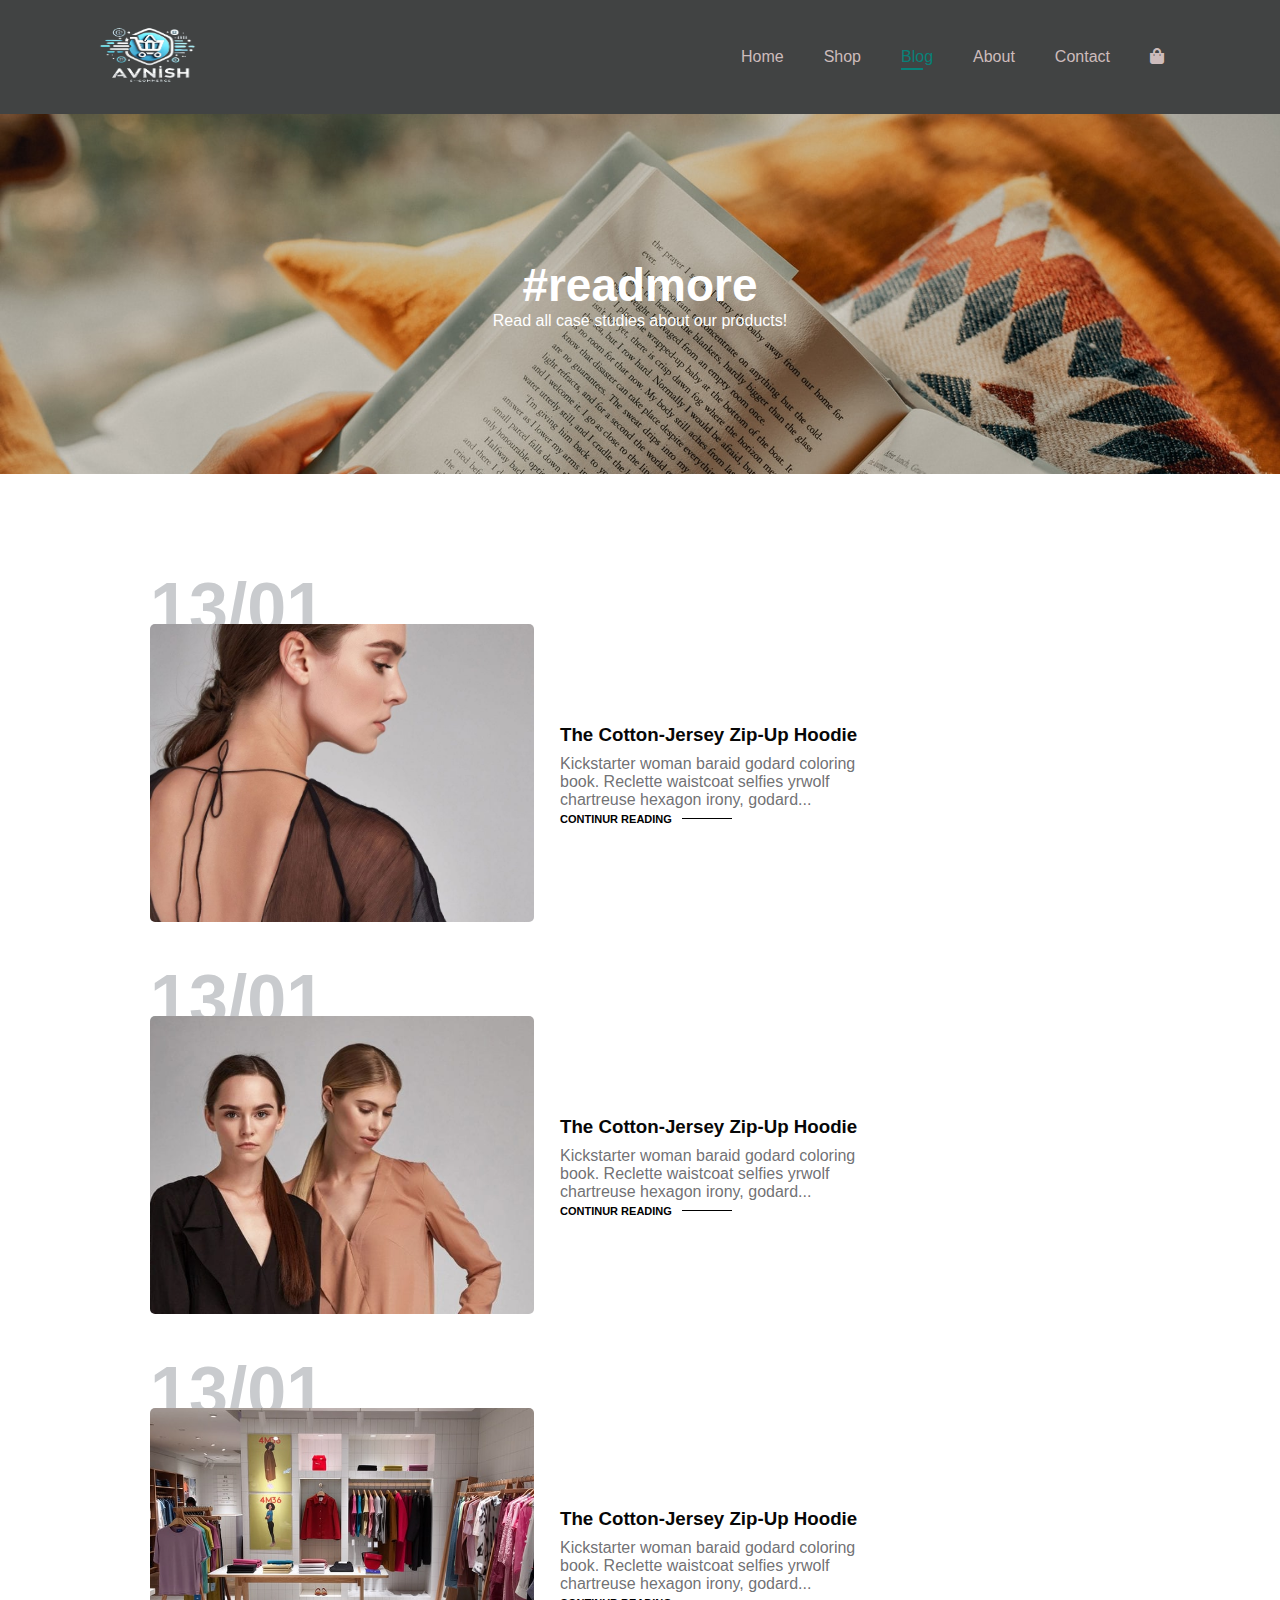
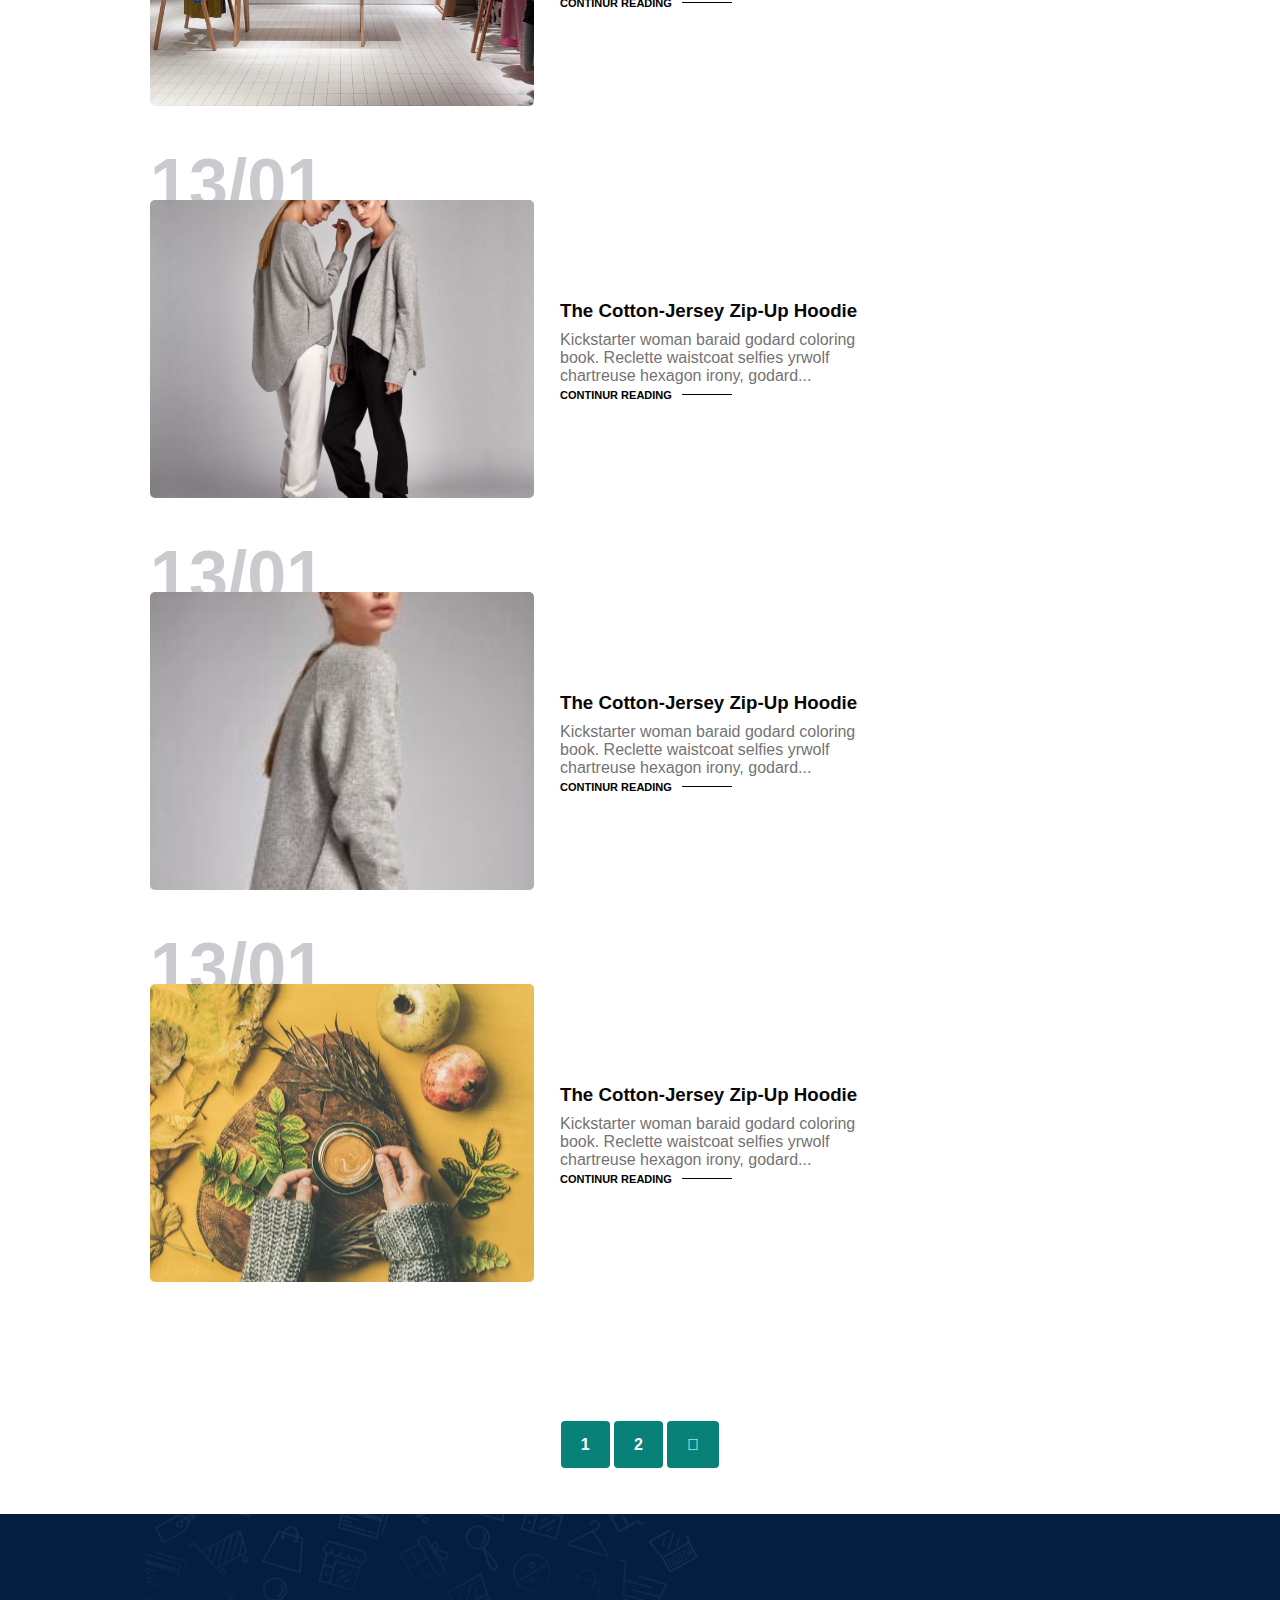
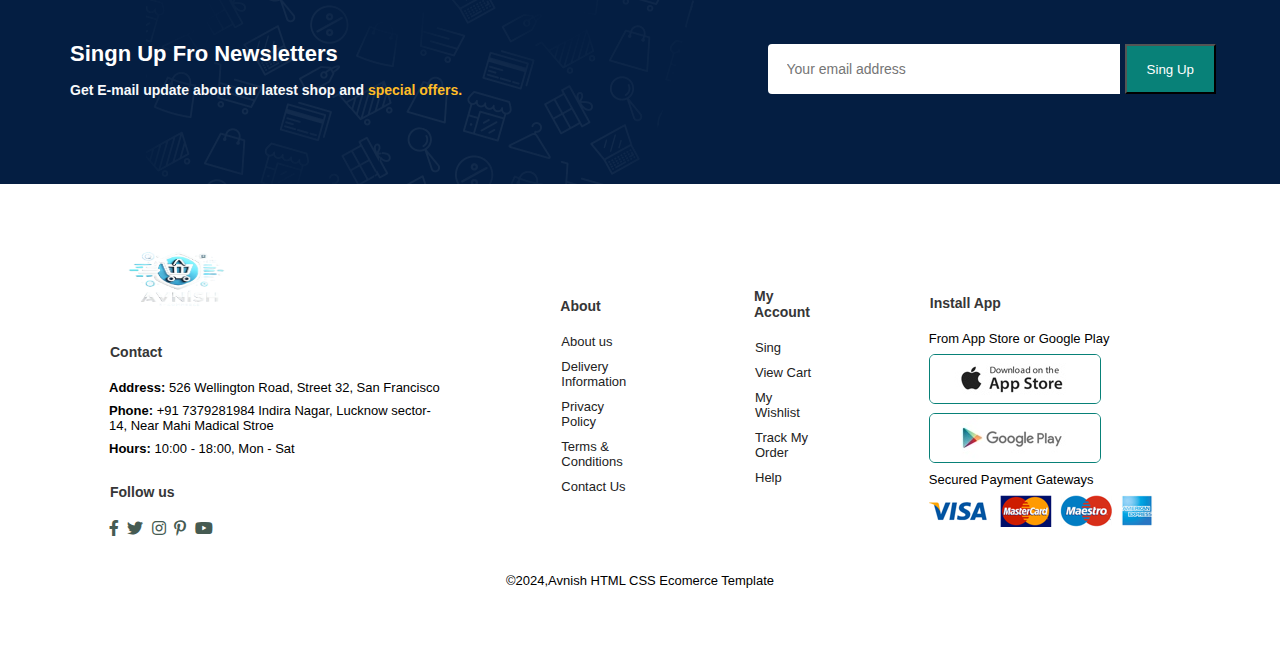
<file: blog.html>
<!DOCTYPE html>
<html lang="en">

<head>
    <meta charset="UTF-8">
    <meta name="viewport" content="width=device-width, initial-scale=1.0">
    <title>E-commerce</title>
    <link rel="shortcut icon" href="./image/logo.png" type="image/x-icon">
    <link rel="stylesheet" href="https://pro.fontawesome.com/releases/v5.10.0/css/all.css">
    <link rel="stylesheet" href="style.css">

</head>

<body>

    <section id="header">
        <a href="#"><img src="/image/logo-removebg-preview.png" alt="" class="logo"></a>
        <div>
            <ul id="navbar">
                <li><a href="index.html">Home</a></li>
                <li><a href="shop.html">Shop</a></li>
                <li><a class="active" href="blog.html">Blog</a></li>
                <li><a href="about.html">About</a></li>
                <li><a href="contact.html">Contact</a></li>
                <li id="lg-bag"><a href=""><i class="fa fa-shopping-bag"></i></a></li>
                <a href="#" id="close"><i class="far fa-times"></i></a>
            </ul>
        </div>
        <div id="mobile">
            <a href="cart.html"><i class="far fa-shopping-bag"></i></a>
            <i id="bar" class="fas fa-outdent"></i>
        </div>
    </section>

    <!--Page-Header-->
    <section id="page-header" class="blog-header">
        <h2>#readmore</h2>
        <p>Read all case studies about our products!</p>
    </section>

    <section id="blog">
        <div class="blog-box" id="blog-box-one">
            <div class="blog-img">
                <img  src="./image/blog-image/b1 (1).jpg" alt="">
            </div>
            <div class="blog-details">
                <h3 class="heading">The Cotton-Jersey Zip-Up Hoodie</h3>
                <p>Kickstarter woman baraid godard coloring book. Reclette waistcoat selfies yrwolf chartreuse hexagon irony, godard...</p>
                <a href="">CONTINUR READING</a>
        </div>
        <h1>13/01</h1>
        </div>

        <div class="blog-box">
            <div class="blog-img">
                <img src="/image/blog-image/b2 (1).jpg" alt="">
            </div>
            <div class="blog-details">
                <h3 class="heading">The Cotton-Jersey Zip-Up Hoodie</h3>
                <p>Kickstarter woman baraid godard coloring book. Reclette waistcoat selfies yrwolf chartreuse hexagon irony,
                    godard...</p>
                <a href="">CONTINUR READING</a>
            </div>
            <h1>13/01</h1>
        </div>

        <div class="blog-box">
            <div class="blog-img">
                <img src="/image/blog-image/b3.jpg" alt="">
            </div>
            <div class="blog-details">
                <h3 class="heading">The Cotton-Jersey Zip-Up Hoodie</h3>
                <p>Kickstarter woman baraid godard coloring book. Reclette waistcoat selfies yrwolf chartreuse hexagon irony,
                    godard...</p>
                <a href="">CONTINUR READING</a>
            </div>
            <h1>13/01</h1>
        </div>

        <div class="blog-box">
            <div class="blog-img">
                <img src="/image/blog-image/b4.jpg" alt="">
            </div>
            <div class="blog-details">
                <h3 class="heading">The Cotton-Jersey Zip-Up Hoodie</h3>
                <p>Kickstarter woman baraid godard coloring book. Reclette waistcoat selfies yrwolf chartreuse hexagon irony,
                    godard...</p>
                <a href="">CONTINUR READING</a>
            </div>
            <h1>13/01</h1>
        </div>

        <div class="blog-box">
            <div class="blog-img">
                <img src="/image/blog-image/b5.jpg" alt="">
            </div>
            <div class="blog-details">
                <h3 class="heading">The Cotton-Jersey Zip-Up Hoodie</h3>
                <p>Kickstarter woman baraid godard coloring book. Reclette waistcoat selfies yrwolf chartreuse hexagon irony,
                    godard...</p>
                <a href="">CONTINUR READING</a>
            </div>
            <h1>13/01</h1>
        </div>

        <div class="blog-box">
            <div class="blog-img">
                <img src="/image/blog-image/b6.jpg" alt="">
            </div>
            <div class="blog-details">
                <h3 class="heading">The Cotton-Jersey Zip-Up Hoodie</h3>
                <p>Kickstarter woman baraid godard coloring book. Reclette waistcoat selfies yrwolf chartreuse hexagon irony,
                    godard...</p>
                <a href="">CONTINUR READING</a>
            </div>
            <h1>13/01</h1>
        </div>
        </div>
    </section>

    <section id="pagination" class="section-p1">
        <a href="">1</a>
        <a href="">2</a>
        <a href=""><i class="fal fa-long-arrow-alt-right"></i></a>
    </section>

    <!-- newsletter start -->
    <section id="newsletter">
        <div class="newstext">
            <h4>Singn Up Fro Newsletters</h4>
            <p>Get E-mail update about our latest shop and <span>special offers.</span></p>
        </div>
        <div class="form">
            <input type="text" placeholder="Your email address">
            <button>Sing Up</button>
        </div>
    </section>


    <!-- Footer -->

    <footer class="section-p1">
        <div style="display: flex; justify-content:space-evenly; align-items: center; gap: 7rem;">
            <div class="col">
                <img class="logo" src="image/logo-removebg-preview.png" alt="">
                <h4>Contact</h4>
                <p><strong>Address: </strong>526 Wellington Road, Street 32, San Francisco</p>
                <p><strong>Phone: </strong>+91 7379281984 Indira Nagar, Lucknow sector-14, Near Mahi Madical Stroe</p>
                <p><strong>Hours: </strong> 10:00 - 18:00, Mon - Sat</p>
                <div class="follow">
                    <h4>Follow us</h4>
                    <div class="icon">
                        <i class="fab fa-facebook-f"></i>
                        <i class="fab fa-twitter"></i>
                        <i class="fab fa-instagram"></i>
                        <i class="fab fa-pinterest-p"></i>
                        <i class="fab fa-youtube"></i>
                    </div>
                </div>
            </div>

            <div class="col">
                <h4 style="margin-top: 20px;">About</h4>
                <a href="">About us</a>
                <a href="">Delivery Information</a>
                <a href="">Privacy Policy</a>
                <a href="">Terms & Conditions</a>
                <a href="">Contact Us</a>
            </div>

            <div class="col">
                <h4>My Account</h4>
                <a id="one" href="">Sing</a>
                <a id="one" href="">View Cart</a>
                <a id="one" href="">My Wishlist</a>
                <a id="one" href="">Track My Order</a>
                <a id="one" href="">Help</a>

            </div>

            <div class="col install">
                <h4>Install App</h4>
                <p>From App Store or Google Play</p>
                <div class="row">
                    <img src="image/Product-img/app.jpg" alt="">
                    <img src="image/Product-img/play.jpg" alt="">
                </div>
                <p>Secured Payment Gateways</p>
                <img src="image/Product-img/pay.png" alt="">
            </div>
        </div>

        <div class="copyright">
            <p>©2024,Avnish HTML CSS Ecomerce Template</p>
        </div>

    </footer>
    <script src="script.js"></script>
</body>

</html>
</file>
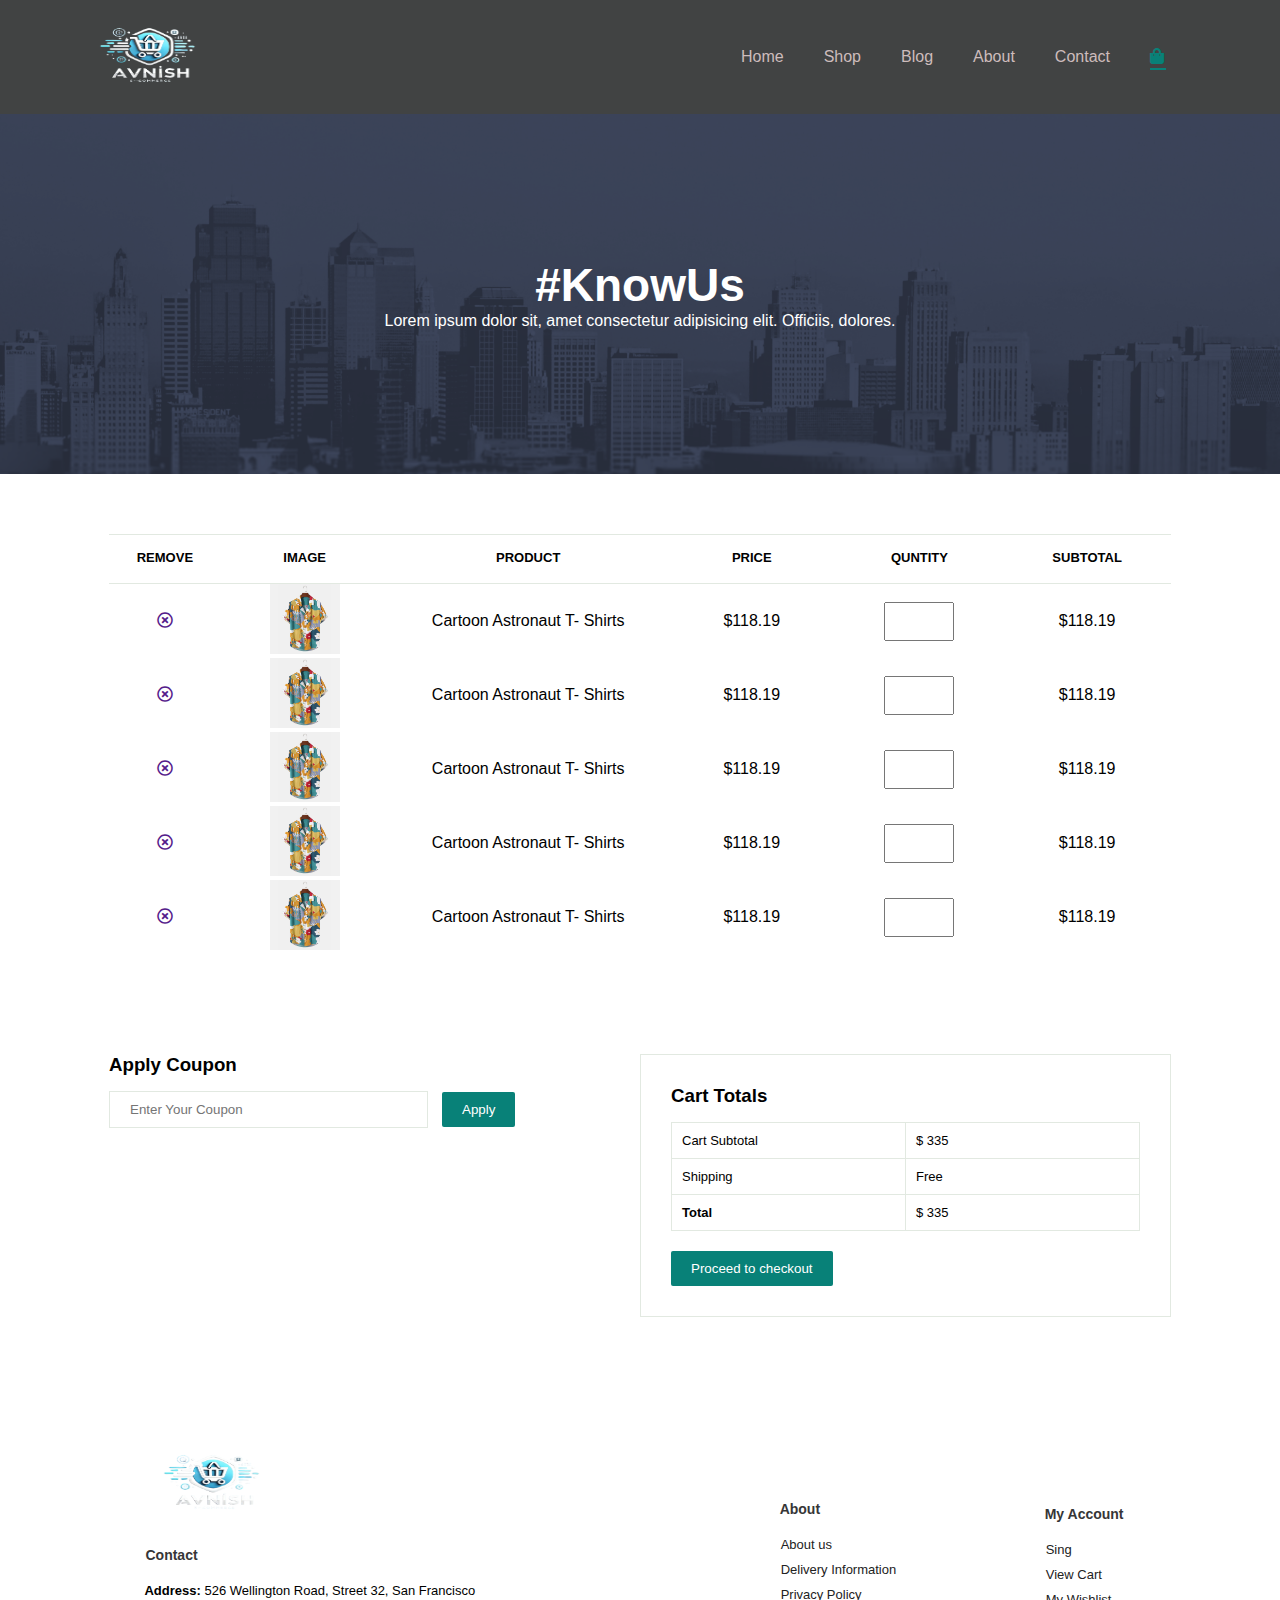
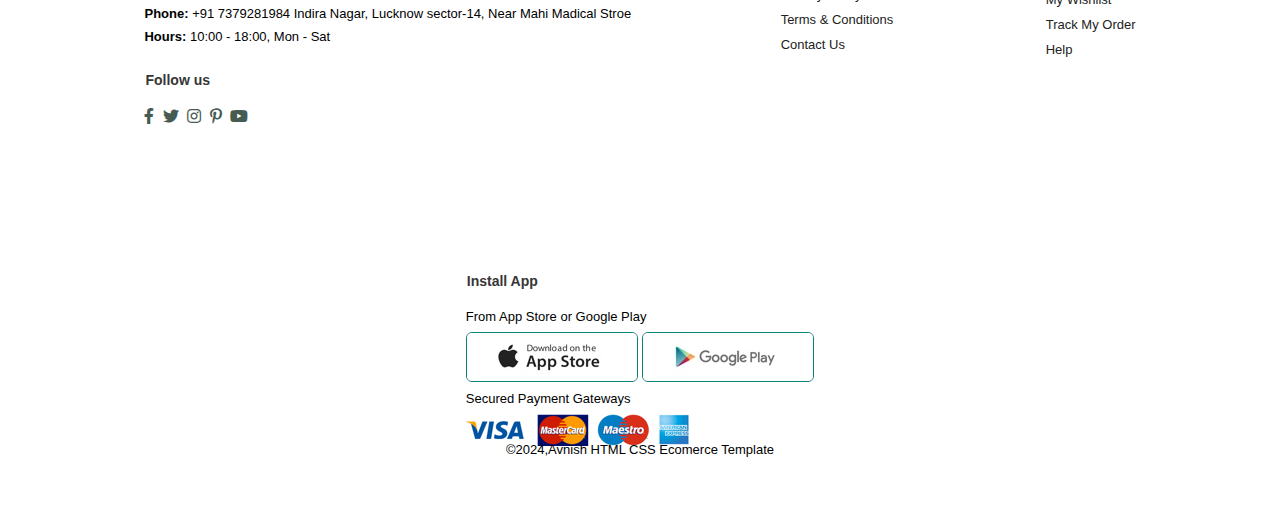
<file: cart.html>
<!DOCTYPE html>
<html lang="en">

<head>
    <meta charset="UTF-8">
    <meta name="viewport" content="width=device-width, initial-scale=1.0">
    <title>E-commerce</title>
    <link rel="shortcut icon" href="./image/logo.png" type="image/x-icon">
    <link rel="stylesheet" href="https://pro.fontawesome.com/releases/v5.10.0/css/all.css">
    <link rel="stylesheet" href="style.css">

</head>

<body>

    <section id="header">
        <a href="#"><img src="/image/logo-removebg-preview.png" alt="" class="logo"></a>
        <div>
            <ul id="navbar">
                <li><a href="index.html">Home</a></li>
                <li><a href="shop.html">Shop</a></li>
                <li><a href="blog.html">Blog</a></li>
                <li><a href="about.html">About</a></li>
                <li><a href="contact.html">Contact</a></li>
                <li id="lg-bag"><a href="cart.html" class="active"><i  class="fa fa-shopping-bag"></i></a></li>
                <a href="#" id="close"><i class="far fa-times"></i></a>
            </ul>
        </div>
        <div id="mobile">
            <a href="cart.html"><i class="far fa-shopping-bag"></i></a>
            <i id="bar" class="fas fa-outdent"></i>
        </div>
    </section>

    <!--Page-Header-->
    <section id="page-header" class="about-header">
        <h2>#KnowUs</h2>
        <p>Lorem ipsum dolor sit, amet consectetur adipisicing elit. Officiis, dolores.</p>
    </section>
      <!-- cart -->
    <section id="cart" class="section-p1">
        <table width="100%">
            <thead>
                <td>Remove</td>
                <td>Image</td>
                <td>Product</td>
                <td>Price</td>
                <td>Quntity</td>
                <td>Subtotal</td>
            </thead>
            <tbody>
                <tr>
                    <td><a href=""><i class="far fa-times-circle"></i></a></td>
                    <td><img src="image/Product-img/f1.jpg" alt=""></td>
                    <td>Cartoon Astronaut T- Shirts</td>
                    <td>$118.19</td>
                    <td><input type="number"></td>
                    <td>$118.19</td>
                </tr>

                <tr>
                    <td><a href=""><i class="far fa-times-circle"></i></a></td>
                    <td><img src="image/Product-img/f1.jpg" alt=""></td>
                    <td>Cartoon Astronaut T- Shirts</td>
                    <td>$118.19</td>
                    <td><input type="number"></td>
                    <td>$118.19</td>
                </tr>

                <tr>
                    <td><a href=""><i class="far fa-times-circle"></i></a></td>
                    <td><img src="image/Product-img/f1.jpg" alt=""></td>
                    <td>Cartoon Astronaut T- Shirts</td>
                    <td>$118.19</td>
                    <td><input type="number"></td>
                    <td>$118.19</td>
                </tr>

                <tr>
                    <td><a href=""><i class="far fa-times-circle"></i></a></td>
                    <td><img src="image/Product-img/f1.jpg" alt=""></td>
                    <td>Cartoon Astronaut T- Shirts</td>
                    <td>$118.19</td>
                    <td><input type="number"></td>
                    <td>$118.19</td>
                </tr>

                <tr>
                    <td><a href=""><i class="far fa-times-circle"></i></a></td>
                    <td><img src="image/Product-img/f1.jpg" alt=""></td>
                    <td>Cartoon Astronaut T- Shirts</td>
                    <td>$118.19</td>
                    <td><input type="number"></td>
                    <td>$118.19</td>
                </tr>
            </tbody>
        </table>
    </section>
    <!-- card-add -->
    <section id="card-add" class="section-p1">
        <div id="coupon">
        <h3>Apply Coupon</h3>
        <div>
            <input type="text" placeholder="Enter Your Coupon">
            <button class="normal">Apply</button>
        </div>
        </div>
        <div id="subtotal">
            <h3>Cart Totals</h3>
            <table>
            <tr>
                <td>Cart Subtotal</td>
                <td>$ 335</td>
            </tr>  
            <tr>
                <td>Shipping</td> 
                <td>Free</td>  
            </tr> 
             <tr>
                <td><strong>Total</strong></td>
                <td>$ 335</td>
            </tr>
            </table>
            <button>Proceed to checkout</button>
        </div>
    </section>
    <!-- Footer -->
    <footer class="section-p1">
        <div style="display: flex; justify-content:space-evenly; align-items: center; gap: 7rem; flex-wrap: wrap;">
            <div class="col">
                <img class="logo" src="image/logo-removebg-preview.png" alt="">
                <h4>Contact</h4>
                <p><strong>Address: </strong>526 Wellington Road, Street 32, San Francisco</p>
                <p><strong>Phone: </strong>+91 7379281984 Indira Nagar, Lucknow sector-14, Near Mahi Madical Stroe
                </p>
                <p><strong>Hours: </strong> 10:00 - 18:00, Mon - Sat</p>
                <div class="follow">
                    <h4>Follow us</h4>
                    <div class="icon">
                        <i class="fab fa-facebook-f"></i>
                        <i class="fab fa-twitter"></i>
                        <i class="fab fa-instagram"></i>
                        <i class="fab fa-pinterest-p"></i>
                        <i class="fab fa-youtube"></i>
                    </div>
                </div>
            </div>

            <div class="col">
                <h4>About</h4>
                <a href="">About us</a>
                <a href="">Delivery Information</a>
                <a href="">Privacy Policy</a>
                <a href="">Terms & Conditions</a>
                <a href="">Contact Us</a>
                <a href=""></a>
            </div>

            <div class="col">
                <h4>My Account</h4>
                <a href="">Sing</a>
                <a href="">View Cart</a>
                <a href="">My Wishlist</a>
                <a href="">Track My Order</a>
                <a href="">Help</a>

            </div>

            <div class="col install">
                <h4>Install App</h4>
                <p>From App Store or Google Play</p>
                <div class="row">
                    <img src="image/Product-img/app.jpg" alt="">
                    <img src="image/Product-img/play.jpg" alt="">
                </div>
                <p>Secured Payment Gateways</p>
                <img src="image/Product-img/pay.png" alt="">
            </div>
        </div>

        <div class="copyright">
            <p>©2024,Avnish HTML CSS Ecomerce Template</p>
        </div>

    </footer>
    <script src="script.js"></script>
</body>

</html>
</file>
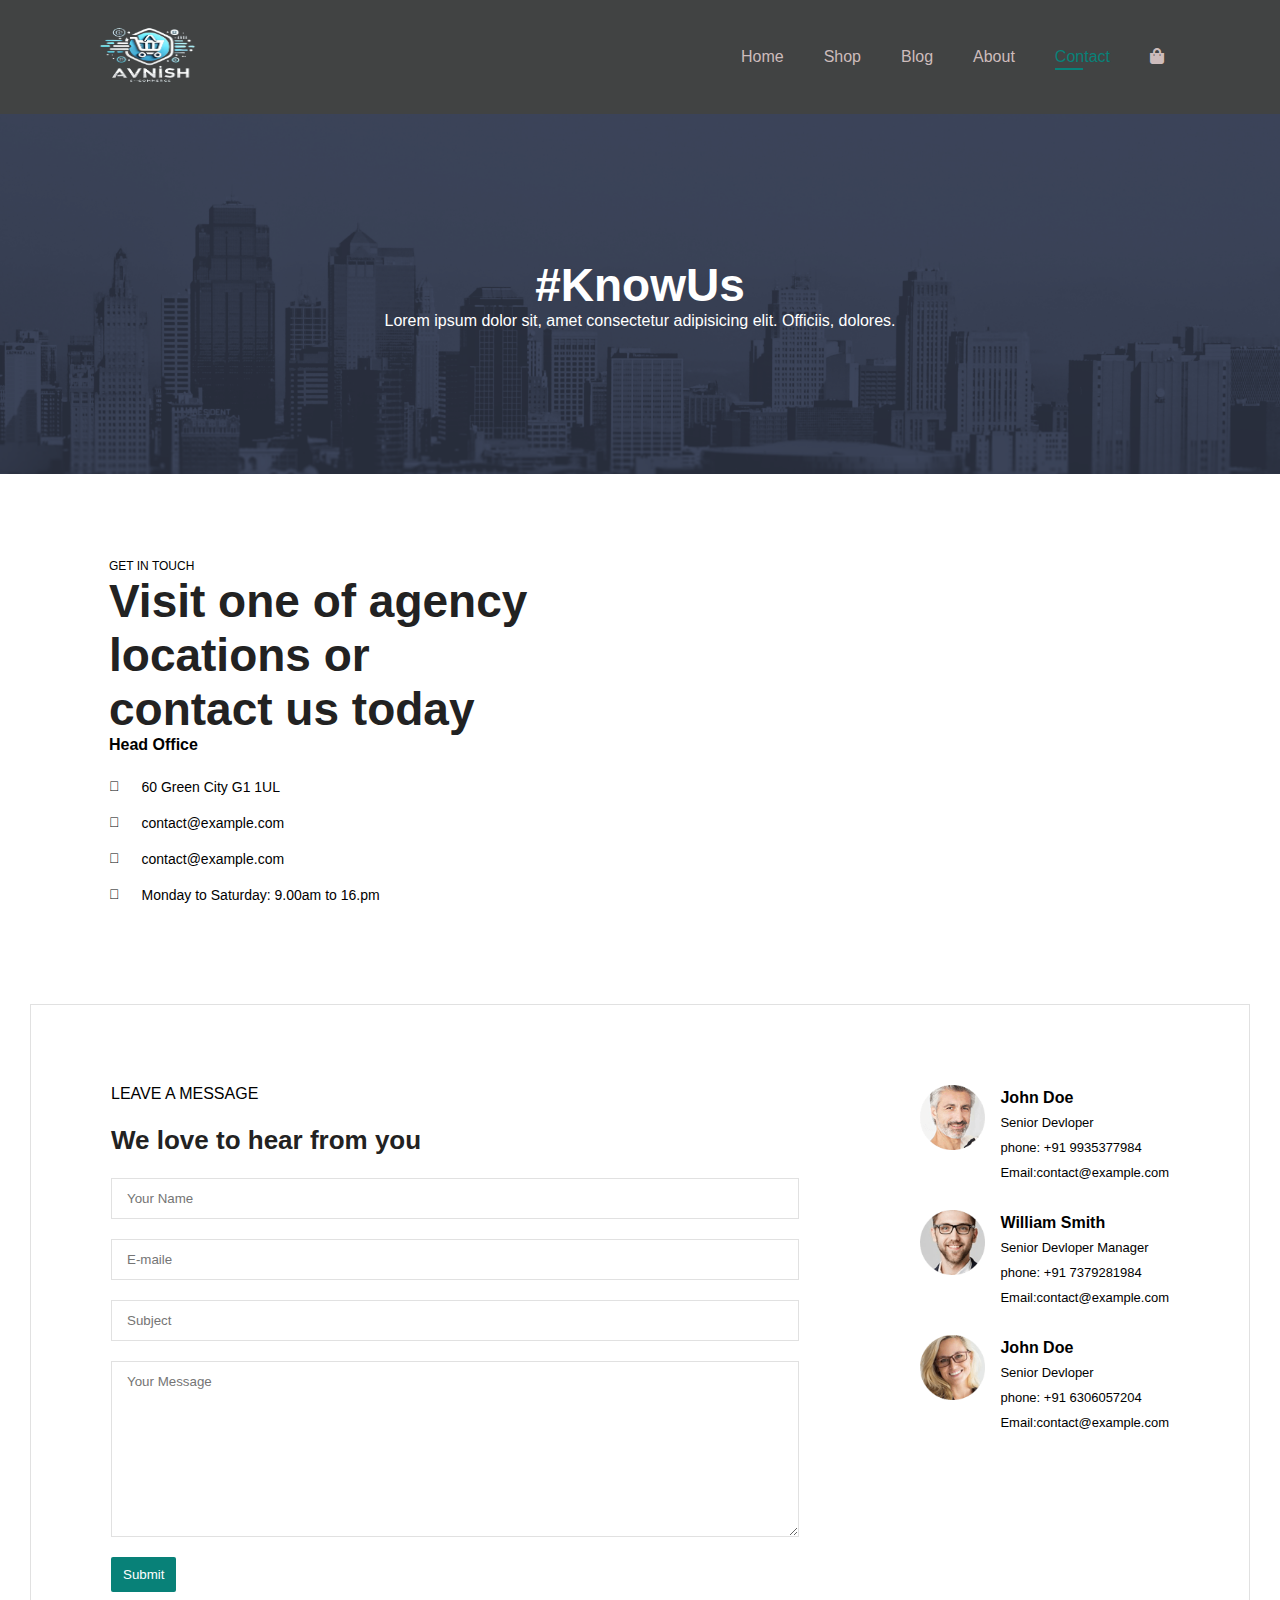
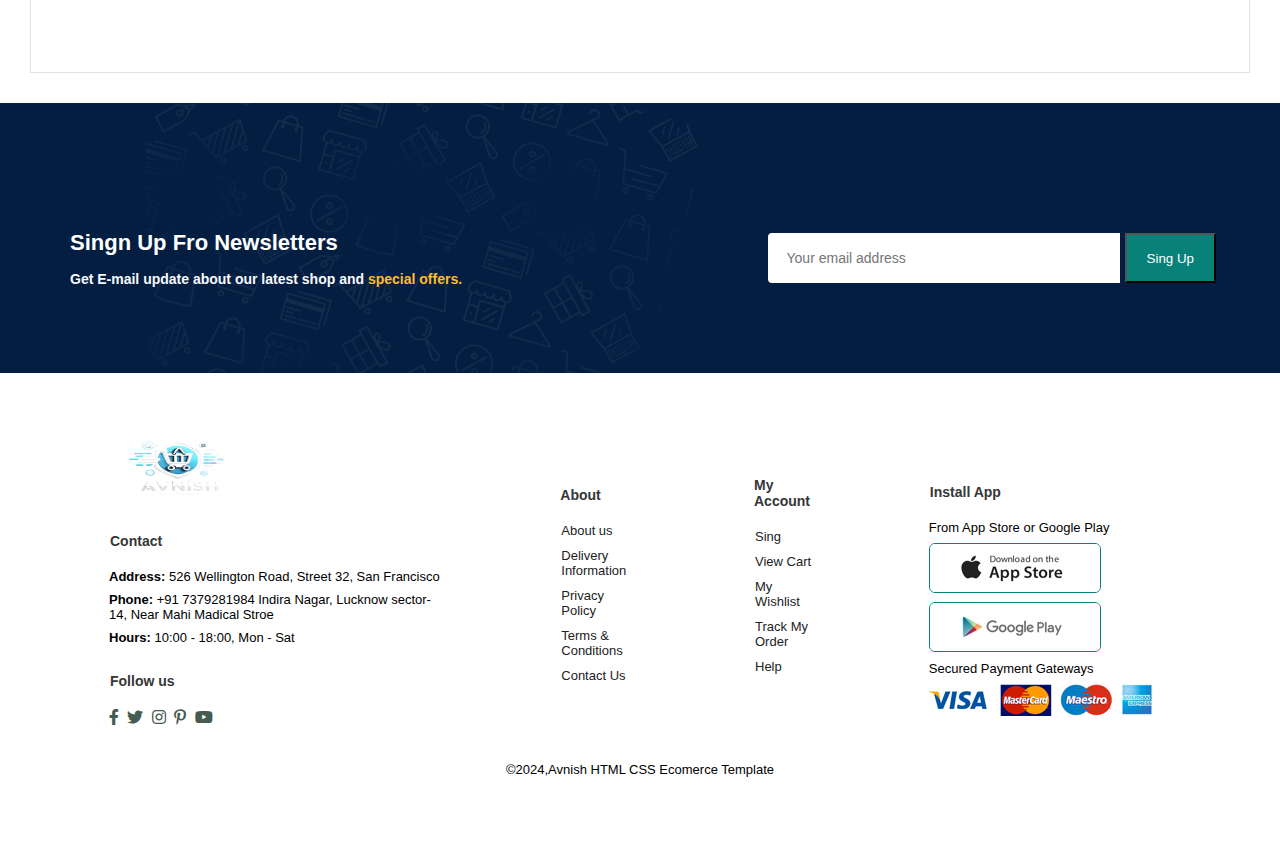
<file: contact.html>
<!DOCTYPE html>
<html lang="en">

<head>
    <meta charset="UTF-8">
    <meta name="viewport" content="width=device-width, initial-scale=1.0">
    <title>E-commerce</title>
    <link rel="shortcut icon" href="./image/logo.png" type="image/x-icon">
    <link rel="stylesheet" href="https://pro.fontawesome.com/releases/v5.10.0/css/all.css">
    <link rel="stylesheet" href="style.css">

</head>

<body>

    <section id="header">
        <a href="#"><img src="/image/logo-removebg-preview.png" alt="" class="logo"></a>
        <div>
            <ul id="navbar">
                <li><a href="index.html">Home</a></li>
                <li><a href="shop.html">Shop</a></li>
                <li><a href="blog.html">Blog</a></li>
                <li><a href="about.html">About</a></li>
                <li><a class="active" href="contact.html">Contact</a></li>
                <li id="lg-bag"><a href=""><i class="fa fa-shopping-bag"></i></a></li>
                <a href="#" id="close"><i class="far fa-times"></i></a>
            </ul>
        </div>
        <div id="mobile">
            <a href="cart.html"><i class="far fa-shopping-bag"></i></a>
            <i id="bar" class="fas fa-outdent"></i>
        </div>
    </section>

    <!--Page-Header-->
    <section id="page-header" class="about-header">
        <h2>#KnowUs</h2>
        <p>Lorem ipsum dolor sit, amet consectetur adipisicing elit. Officiis, dolores.</p>
    </section>

    <section id="contact-detais" class="section-p1">
        <div class="details">
            <span>GET IN TOUCH</span>
            <h2>Visit one of agency locations or contact us today</h2>
            <h3>Head Office</h3>
            <div>
                <li>
                    <i class="fal fa-map"></i>
                    <p>60 Green City G1 1UL</p>
                </li>

                <li>
                    <i class="fal fa-envelope"></i>
                    <p>contact@example.com</p>
                </li>

                <li>
                    <i class="fal fa-phone-alt"></i>
                    <p>contact@example.com</p>
                </li>

                <li>
                    <i class="fal fa-clock"></i>
                    <p>Monday to Saturday: 9.00am to 16.pm</p>
                </li>
            </div>
        </div>

        <div class="map">
            <iframe
                src="https://www.google.com/maps/embed?pb=!1m14!1m12!1m3!1d14232.722544521492!2d80.99815679999999!3d26.897761749999997!2m3!1f0!2f0!3f0!3m2!1i1024!2i768!4f13.1!5e0!3m2!1sen!2sin!4v1735663272284!5m2!1sen!2sin"
                width="600" height="450" style="border:0;" allowfullscreen="" loading="lazy"
                referrerpolicy="no-referrer-when-downgrade"></iframe>
        </div>
    </section>

    <section id="form-details">
        <form action="">
            <span>LEAVE A MESSAGE</span>
            <h2>We love to hear from you</h2>
            <input type="text" placeholder="Your Name">
            <input type="text" placeholder="E-maile">
            <input type="text" placeholder="Subject">
            <textarea name="" id="" cols="30" rows="10" placeholder="Your Message"></textarea>
            <button class="normal">Submit</button>
        </form>
        <div class="people">
            <div>
                <img src="/image/people-image/1.png" alt="">
                <p><span>John Doe</span> Senior Devloper<br>
                    phone: +91 9935377984 <br>
                    Email:contact@example.com</p>
            </div>
            <div>
                <img src="/image/people-image/2.png" alt="">
                <p><span>William Smith</span> Senior Devloper Manager<br>
                    phone: +91 7379281984 <br>
                    Email:contact@example.com</p>
            </div>
            <div>
                <img src="image/people-image/3.png" alt="">
                <p><span>John Doe</span> Senior Devloper<br>
                    phone: +91 6306057204 <br>
                    Email:contact@example.com</p>
            </div>

        </div>
    </section>
    <!-- newsletter is start -->
    <section id="newsletter">
        <div class="newstext">
            <h4>Singn Up Fro Newsletters</h4>
            <p>Get E-mail update about our latest shop and <span>special offers.</span></p>
        </div>
        <div class="form">
            <input type="text" placeholder="Your email address">
            <button>Sing Up</button>
        </div>
    </section>
    <!-- Footer -->
    <footer class="section-p1">
        <div style="display: flex; justify-content:space-evenly; align-items: center; gap: 7rem;">
            <div class="col">
                <img class="logo" src="image/logo-removebg-preview.png" alt="">
                <h4>Contact</h4>
                <p><strong>Address: </strong>526 Wellington Road, Street 32, San Francisco</p>
                <p><strong>Phone: </strong>+91 7379281984 Indira Nagar, Lucknow sector-14, Near Mahi Madical Stroe
                </p>
                <p><strong>Hours: </strong> 10:00 - 18:00, Mon - Sat</p>
                <div class="follow">
                    <h4>Follow us</h4>
                    <div class="icon">
                        <i class="fab fa-facebook-f"></i>
                        <i class="fab fa-twitter"></i>
                        <i class="fab fa-instagram"></i>
                        <i class="fab fa-pinterest-p"></i>
                        <i class="fab fa-youtube"></i>
                    </div>
                </div>
            </div>

            <div class="col">
            <h4 style="margin-top: 20px;">About</h4>
                <a href="">About us</a>
                <a href="">Delivery Information</a>
                <a href="">Privacy Policy</a>
                <a href="">Terms & Conditions</a>
                <a href="">Contact Us</a>
            </div>

            <div class="col">
                <h4>My Account</h4>
                <a href="">Sing</a>
                <a href="">View Cart</a>
                <a href="">My Wishlist</a>
                <a href="">Track My Order</a>
                <a href="">Help</a>

            </div>

            <div class="col install">
                <h4>Install App</h4>
                <p>From App Store or Google Play</p>
                <div class="row">
                    <img src="image/Product-img/app.jpg" alt="">
                    <img src="image/Product-img/play.jpg" alt="">
                </div>
                <p>Secured Payment Gateways</p>
                <img src="image/Product-img/pay.png" alt="">
            </div>
        </div>

        <div class="copyright">
            <p>©2024,Avnish HTML CSS Ecomerce Template</p>
        </div>

    </footer>
    <script src="script.js"></script>
</body>

</html>
</file>
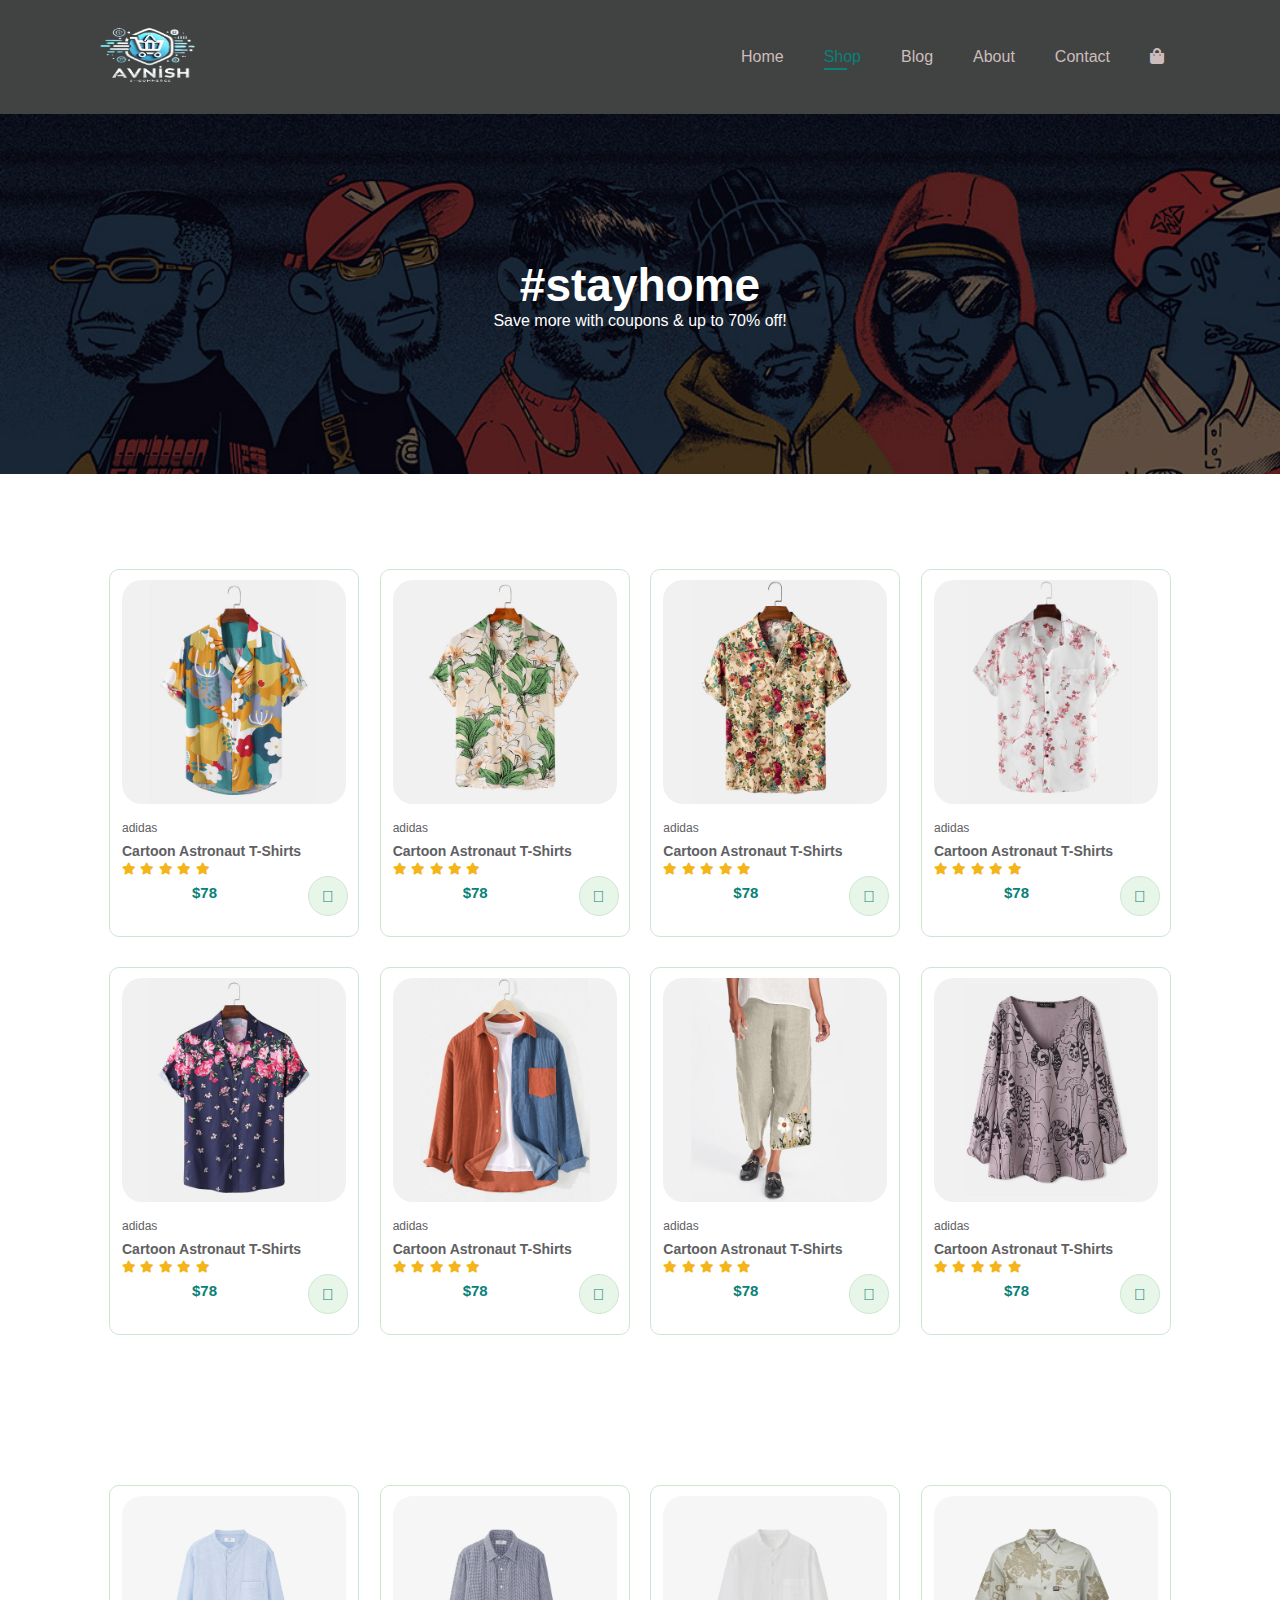
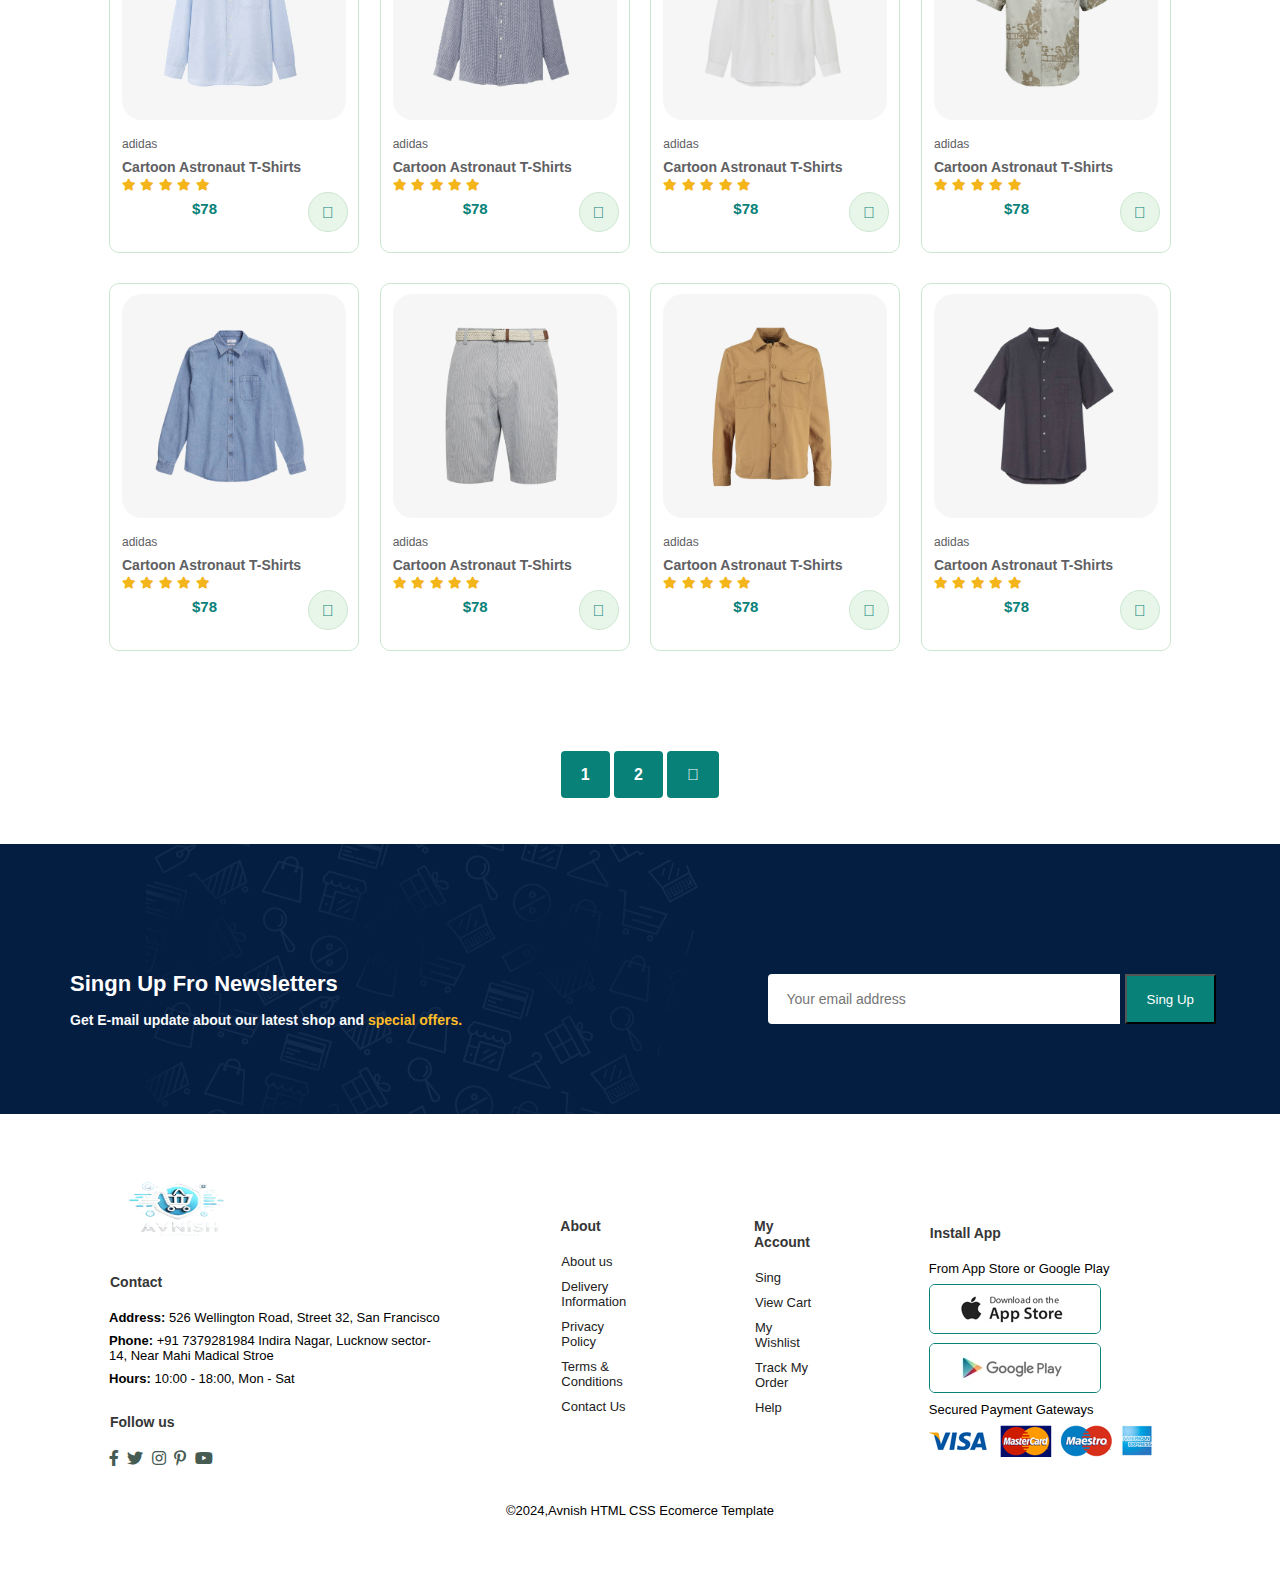
<file: shop.html>
<!DOCTYPE html>
<html lang="en">

<head>
    <meta charset="UTF-8">
    <meta name="viewport" content="width=device-width, initial-scale=1.0">
    <title>E-commerce</title>
    <link rel="shortcut icon" href="./image/logo.png" type="image/x-icon">
    <link rel="stylesheet" href="https://pro.fontawesome.com/releases/v5.10.0/css/all.css">
    <link rel="stylesheet" href="style.css">

</head>

<body>

    <section id="header">
        <a href="#"><img src="/image/logo-removebg-preview.png" alt="" class="logo"></a>
        <div>
            <ul id="navbar">
                <li><a href="index.html">Home</a></li>
                <li><a class="active" href="shop.html">Shop</a></li>
                <li><a href="blog.html">Blog</a></li>
                <li><a href="about.html">About</a></li>
                <li><a href="contact.html">Contact</a></li>
                <li id="lg-bag"><a href=""><i class="fa fa-shopping-bag"></i></a></li>
                <a href="#" id="close"><i class="far fa-times"></i></a>
            </ul>
        </div>
        <div id="mobile">
            <a href="cart.html"><i class="far fa-shopping-bag"></i></a>
            <i id="bar" class="fas fa-outdent"></i>
        </div>
    </section>

    <!--Page-Header-->
    <section id="page-header">
        <h2>#stayhome</h2>
        <p>Save more with coupons & up to 70% off!</p>
    </section>

    <!-- product-list -->
    <section id="product-list" class="section-p1">
        <div class="pro-container">
            <div class="pro" onclick="window.location.href='sproduct.html';">
                <img src="./image/Product-img/f1.jpg" alt="">
                <div class="des">
                    <span>adidas</span>
                    <h5>Cartoon Astronaut T-Shirts</h5>
                    <div class="star">
                        <i class="fas fa-star"></i>
                        <i class="fas fa-star"></i>
                        <i class="fas fa-star"></i>
                        <i class="fas fa-star"></i>
                        <i class="fas fa-star"></i>
                    </div>
                    <h4>$78</h4>
                </div>
                <a href="#"><i class="fal fa-shopping-cart"></i></a>
            </div>

            <div class="pro">
                <img src="./image/Product-img/f2.jpg" alt="">
                <div class="des">
                    <span>adidas</span>
                    <h5>Cartoon Astronaut T-Shirts</h5>
                    <div class="star">
                        <i class="fas fa-star"></i>
                        <i class="fas fa-star"></i>
                        <i class="fas fa-star"></i>
                        <i class="fas fa-star"></i>
                        <i class="fas fa-star"></i>
                    </div>
                    <h4>$78</h4>
                </div>
                <a href="#"><i class="fal fa-shopping-cart"></i></a>
            </div>

            <div class="pro">
                <img src="./image/Product-img/f3.jpg" alt="">
                <div class="des">
                    <span>adidas</span>
                    <h5>Cartoon Astronaut T-Shirts</h5>
                    <div class="star">
                        <i class="fas fa-star"></i>
                        <i class="fas fa-star"></i>
                        <i class="fas fa-star"></i>
                        <i class="fas fa-star"></i>
                        <i class="fas fa-star"></i>
                    </div>
                    <h4>$78</h4>
                </div>
                <a href="#"><i class="fal fa-shopping-cart"></i></a>
            </div>

            <div class="pro">
                <img src="./image/Product-img/f4.jpg" alt="">
                <div class="des">
                    <span>adidas</span>
                    <h5>Cartoon Astronaut T-Shirts</h5>
                    <div class="star">
                        <i class="fas fa-star"></i>
                        <i class="fas fa-star"></i>
                        <i class="fas fa-star"></i>
                        <i class="fas fa-star"></i>
                        <i class="fas fa-star"></i>
                    </div>
                    <h4>$78</h4>
                </div>
                <a href="#"><i class="fal fa-shopping-cart"></i></a>
            </div>

            <div class="pro">
                <img src="./image/Product-img/f5.jpg" alt="">
                <div class="des">
                    <span>adidas</span>
                    <h5>Cartoon Astronaut T-Shirts</h5>
                    <div class="star">
                        <i class="fas fa-star"></i>
                        <i class="fas fa-star"></i>
                        <i class="fas fa-star"></i>
                        <i class="fas fa-star"></i>
                        <i class="fas fa-star"></i>
                    </div>
                    <h4>$78</h4>
                </div>
                <a href="#"><i class="fal fa-shopping-cart"></i></a>
            </div>

            <div class="pro">
                <img src="./image/Product-img/f6.jpg" alt="">
                <div class="des">
                    <span>adidas</span>
                    <h5>Cartoon Astronaut T-Shirts</h5>
                    <div class="star">
                        <i class="fas fa-star"></i>
                        <i class="fas fa-star"></i>
                        <i class="fas fa-star"></i>
                        <i class="fas fa-star"></i>
                        <i class="fas fa-star"></i>
                    </div>
                    <h4>$78</h4>
                </div>
                <a href="#"><i class="fal fa-shopping-cart"></i></a>
            </div>

            <div class="pro">
                <img src="./image/Product-img/f7.jpg" alt="">
                <div class="des">
                    <span>adidas</span>
                    <h5>Cartoon Astronaut T-Shirts</h5>
                    <div class="star">
                        <i class="fas fa-star"></i>
                        <i class="fas fa-star"></i>
                        <i class="fas fa-star"></i>
                        <i class="fas fa-star"></i>
                        <i class="fas fa-star"></i>
                    </div>
                    <h4>$78</h4>
                </div>
                <a href="#"><i class="fal fa-shopping-cart"></i></a>
            </div>

            <div class="pro">
                <img src="./image/Product-img/f8.jpg" alt="">
                <div class="des">
                    <span>adidas</span>
                    <h5>Cartoon Astronaut T-Shirts</h5>
                    <div class="star">
                        <i class="fas fa-star"></i>
                        <i class="fas fa-star"></i>
                        <i class="fas fa-star"></i>
                        <i class="fas fa-star"></i>
                        <i class="fas fa-star"></i>
                    </div>
                    <h4>$78</h4>
                </div>
                <a href="#"><i class="fal fa-shopping-cart"></i></a>
            </div>
    </section>

    <section id="product-list" class="section-p1">
        <div class="pro-container">
            <div class="pro">
                <img src="./image/shop-image/n1.jpg" alt="">
                <div class="des">
                    <span>adidas</span>
                    <h5>Cartoon Astronaut T-Shirts</h5>
                    <div class="star">
                        <i class="fas fa-star"></i>
                        <i class="fas fa-star"></i>
                        <i class="fas fa-star"></i>
                        <i class="fas fa-star"></i>
                        <i class="fas fa-star"></i>
                    </div>
                    <h4>$78</h4>
                </div>
                <a href="#"><i class="fal fa-shopping-cart"></i></a>
            </div>

            <div class="pro">
                <img src="./image/shop-image/n2.jpg" alt="">
                <div class="des">
                    <span>adidas</span>
                    <h5>Cartoon Astronaut T-Shirts</h5>
                    <div class="star">
                        <i class="fas fa-star"></i>
                        <i class="fas fa-star"></i>
                        <i class="fas fa-star"></i>
                        <i class="fas fa-star"></i>
                        <i class="fas fa-star"></i>
                    </div>
                    <h4>$78</h4>
                </div>
                <a href="#"><i class="fal fa-shopping-cart"></i></a>
            </div>

            <div class="pro">
                <img src="./image/shop-image/n3.jpg" alt="">
                <div class="des">
                    <span>adidas</span>
                    <h5>Cartoon Astronaut T-Shirts</h5>
                    <div class="star">
                        <i class="fas fa-star"></i>
                        <i class="fas fa-star"></i>
                        <i class="fas fa-star"></i>
                        <i class="fas fa-star"></i>
                        <i class="fas fa-star"></i>
                    </div>
                    <h4>$78</h4>
                </div>
                <a href="#"><i class="fal fa-shopping-cart"></i></a>
            </div>

            <div class="pro">
                <img src="./image/shop-image/n4.jpg" alt="">
                <div class="des">
                    <span>adidas</span>
                    <h5>Cartoon Astronaut T-Shirts</h5>
                    <div class="star">
                        <i class="fas fa-star"></i>
                        <i class="fas fa-star"></i>
                        <i class="fas fa-star"></i>
                        <i class="fas fa-star"></i>
                        <i class="fas fa-star"></i>
                    </div>
                    <h4>$78</h4>
                </div>
                <a href="#"><i class="fal fa-shopping-cart"></i></a>
            </div>

            <div class="pro">
                <img src="./image/shop-image/n5.jpg" alt="">
                <div class="des">
                    <span>adidas</span>
                    <h5>Cartoon Astronaut T-Shirts</h5>
                    <div class="star">
                        <i class="fas fa-star"></i>
                        <i class="fas fa-star"></i>
                        <i class="fas fa-star"></i>
                        <i class="fas fa-star"></i>
                        <i class="fas fa-star"></i>
                    </div>
                    <h4>$78</h4>
                </div>
                <a href="#"><i class="fal fa-shopping-cart"></i></a>
            </div>

            <div class="pro">
                <img src="./image/shop-image/n6.jpg" alt="">
                <div class="des">
                    <span>adidas</span>
                    <h5>Cartoon Astronaut T-Shirts</h5>
                    <div class="star">
                        <i class="fas fa-star"></i>
                        <i class="fas fa-star"></i>
                        <i class="fas fa-star"></i>
                        <i class="fas fa-star"></i>
                        <i class="fas fa-star"></i>
                    </div>
                    <h4>$78</h4>
                </div>
                <a href="#"><i class="fal fa-shopping-cart"></i></a>
            </div>

            <div class="pro">
                <img src="./image/shop-image/n7.jpg" alt="">
                <div class="des">
                    <span>adidas</span>
                    <h5>Cartoon Astronaut T-Shirts</h5>
                    <div class="star">
                        <i class="fas fa-star"></i>
                        <i class="fas fa-star"></i>
                        <i class="fas fa-star"></i>
                        <i class="fas fa-star"></i>
                        <i class="fas fa-star"></i>
                    </div>
                    <h4>$78</h4>
                </div>
                <a href="#"><i class="fal fa-shopping-cart"></i></a>
            </div>

            <div class="pro">
                <img src="./image/shop-image/n8.jpg" alt="">
                <div class="des">
                    <span>adidas</span>
                    <h5>Cartoon Astronaut T-Shirts</h5>
                    <div class="star">
                        <i class="fas fa-star"></i>
                        <i class="fas fa-star"></i>
                        <i class="fas fa-star"></i>
                        <i class="fas fa-star"></i>
                        <i class="fas fa-star"></i>
                    </div>
                    <h4>$78</h4>
                </div>
                <a href="#"><i class="fal fa-shopping-cart"></i></a>
            </div>
    </section>


   <section id="pagination" class="section-p1">
    <a href="">1</a>
    <a href="">2</a>
    <a href=""><i class="fal fa-long-arrow-alt-right"></i></a>
   </section>

    <!-- newsletter start -->
    <section id="newsletter">
        <div class="newstext">
            <h4>Singn Up Fro Newsletters</h4>
            <p>Get E-mail update about our latest shop and <span>special offers.</span></p>
        </div>
        <div class="form">
            <input type="text" placeholder="Your email address">
            <button>Sing Up</button>
        </div>
    </section>


    <!-- Footer -->

    <footer class="section-p1">
        <div style="display: flex; justify-content:space-evenly; align-items: center; gap: 7rem;">
            <div class="col">
                <img class="logo" src="image/logo-removebg-preview.png" alt="">
                <h4>Contact</h4>
                <p><strong>Address: </strong>526 Wellington Road, Street 32, San Francisco</p>
                <p><strong>Phone: </strong>+91 7379281984 Indira Nagar, Lucknow sector-14, Near Mahi Madical Stroe</p>
                <p><strong>Hours: </strong> 10:00 - 18:00, Mon - Sat</p>
                <div class="follow">
                    <h4>Follow us</h4>
                    <div class="icon">
                        <i class="fab fa-facebook-f"></i>
                        <i class="fab fa-twitter"></i>
                        <i class="fab fa-instagram"></i>
                        <i class="fab fa-pinterest-p"></i>
                        <i class="fab fa-youtube"></i>
                    </div>
                </div>
            </div>

            <div class="col">
                <h4>About</h4>
                <a href="">About us</a>
                <a href="">Delivery Information</a>
                <a href="">Privacy Policy</a>
                <a href="">Terms & Conditions</a>
                <a href="">Contact Us</a>
            </div>

            <div class="col">
            <h4>My Account</h4>
                <a href="">Sing</a>
                <a href="">View Cart</a>
                <a href="">My Wishlist</a>
                <a href="">Track My Order</a>
                <a href="">Help</a>

            </div>

            <div class="col install">
                <h4>Install App</h4>
                <p>From App Store or Google Play</p>
                <div class="row">
                    <img src="image/Product-img/app.jpg" alt="">
                    <img src="image/Product-img/play.jpg" alt="">
                </div>
                <p>Secured Payment Gateways</p>
                <img src="image/Product-img/pay.png" alt="">
            </div>
        </div>

        <div class="copyright">
            <p>©2024,Avnish HTML CSS Ecomerce Template</p>
        </div>

    </footer>
    <script src="script.js"></script>
</body>

</html>
</file>
<file: style.css>
*{
    margin: 0;
    padding: 0;
    box-sizing: border-box;
    font-family: 'Spartan',sans-serif;
}
.logo{
    height: 70px;
    width: 134px;
}
h1{
    font-size: 50px;
    line-height: 64px;
    color: #222;
}
h2{
    font-size: 46px;
    line-height: 54px;
    color: #222;
}
h4{
    font-size: 20px;
    color: #222;
}
body{
    width: 100%;
}
#header{
 display: flex;
 align-items: center;
 justify-content: space-between;
 padding: 20px 80px;
 box-shadow: 0 5px 15px rgba(0, 0, 0, 0.06);
 background: #414343;
 z-index: 999;
}
#navbar{
 display: flex;
 align-items: center;
 justify-content: center;
 
}
#navbar li{
  list-style: none;
    padding: 0 20px;
    position: relative;
}
#navbar li a{
    font-size: 16px;
    font-weight: 400;
    color: #cdbcbc;
    transition: 0.3s ease;
    text-decoration: none;
}
#navbar li a:hover,
#navbar li a.active{
    color: #088178;
}
#navbar li a.active::after,
#navbar li a:hover::after{
    content: "";
    width: 30%;
    height: 2px;
    background: #088178;
    position: absolute;
    bottom: -4px;
    left: 20px;
}
#mobile{
display: flex;
align-items: center;
}

li{
    list-style-type: none;
}

.hero{
    background-image: url(./image/expressive-young-woman-posing-studio.jpg);
    height: 83vh;
    width: 100%;
    background-size: cover;
    background-position: top 25% right 0;
    padding: 0 80px;
    display: flex;
    flex-direction: column;
    align-items: flex-start;
    justify-content: center;
    top: 0;
    left: 0;
}
.hero h4{
padding-bottom: 15px;
}
.hero h1{
   color: #088178;
}
.hero button{
    background-image: url("image/button.png");
    background-color: transparent;
    color:#088178;
    border: 0;
    padding: 14px 80px 14px 65px;
    background-repeat: no-repeat;
    cursor: pointer;
    font-weight: 700;
    font-size: 15px;
}
#feature{
    display: flex;
    align-items: center;
    justify-content: space-between;
    flex-wrap: wrap;
    margin: 20px 69px;
}
.section-p1{
     margin: 20px 69px;
}
#feature .fe-box{
    width: 180px;
    text-align: center;
    padding: 25px 15px;
    box-shadow: 20px 20px 34px rgba(0, 0, 0, 0.0.03);
    border: 1px solid #cce7d0;
    margin: 15px 0;
}
#feature .fe-box:hover{
    box-shadow: 10px 10px 54px rgba(70, 62, 221, 0.1);
}
#feature .fe-box img{
    width: 100%;
    margin-bottom: 10px;
}
#feature .fe-box h6{
  display: inline-block;
  padding:9px 8px 6px 8px;
  line-height: 1;
  border-radius: 4px;
  color: #088178;
  background-color: #fddde4;
}
#feature .fe-box:nth-child(2) h6{
    background-color: #cdebbc;
}
#feature .fe-box:nth-child(3) h6{
    background-color: #d1e8f2;
}
#feature .fe-box:nth-child(4) h6{
    background-color: #cdd4f8;
}
#feature .fe-box:nth-child(5) h6{
    background-color: #f6dbf6;
}
#feature .fe-box:nth-child(6) h6{
    background-color: #fff2e5;
}

/* product-list */
#product-list{
  text-align: center;
}
#product-list .pro-container{
    display: flex;
    justify-content: space-between;
    padding-top: 20px;
    flex-wrap: wrap;
}
#product-list .pro{
 width: 23%;   
 min-width: 250px;
 padding: 10px 12px;
 border: 1px solid #cce7d0;
 cursor: pointer;
 box-shadow: 20px 20px 30px rgba(0, 0, 0, 0.0.02);
 margin: 15px 0;
 transition: 0.2s ease;
 position: relative;
 border-radius: 10px;
}

#product-list .pro:hover{
 box-shadow: 20px 20px 30px rgba(0, 0, 0, 0.06);
}
#product-list .pro img{
    width: 100%;
    border-radius: 20px;
}
#product-list .pro .des{
    text-align: start;
    padding: 10px 0;
}
#product-list .pro .des span{
    color: #606063;
    font-size: 12px;
}
#product-list .pro .des h5{
    padding-top: 7px;
    color: #606063;
    font-size: 14px;
}
#product-list .pro .des i{
    font-size: 12px;
    color: rgb(243, 181, 25)
}
#product-list .pro .des h4{
   padding-top:7px;
   font-size: 15px;
   font-weight: 700;
   color:#088178;
}
#product-list .pro .fa-shopping-cart{
    width: 40px;
    height: 40px;
    line-height: 40px;
    border-radius: 50px;
    background-color: #e8f6ea;
    font-weight: 500;
    color:#088178;
    border: 1px solid #cce7d0;
    position: absolute;
    bottom: 20px;
    right:10px; 
}
 
/* Banner */

#banner{
    width: 100%;
    height: 40vh;
    background-size:cover;
    object-fit: cover;
    display: flex;
   flex-direction: column;
   justify-content: center;
   align-items: center;
   text-align: center;
   background-image: url(./image/Product-img/b2.jpg);
}
#banner h2{
    color: #fff2e5;
    font-size: 30px;
    padding: 10px 0;
}
#banner h4{
    color: white;
}
#banner h2 span{
    color: #ef3636;
}
#banner button{
    padding: 10px 10px;
    border-radius: 3px;
    outline: none;
    border: none;
}
#banner button:hover{
 background-color: #088178;
 color: #fff2e5;
}

/* SM-BANNER */
#sm-banner{
    display: flex;
    justify-content: space-between;
    flex-wrap: wrap;
}
#sm-banner .banner-box{
  display: flex;
  flex-direction: column;
  justify-content: center;
  align-items: center;
  min-width: 646px;
  background-size: cover;
  background-position: center;
   padding: 30px;
   background-image: url(./image/Product-img/b17.jpg);
}
#sm-banner .banner-box-2{
     background-image: url(./image/Product-img/b10.jpg);
}
#sm-banner h4{
 color: #fff;
 font-size: 20px;
 font-weight: 300;
}
#sm-banner h2{
 color: #fff;
 font-size: 28px;
 font-weight: 800;
}
#sm-banner span{
 color: #fff;
 font-size: 14px;
 font-weight: 500;
 padding-bottom: 15px;
}
 button.white{
 font-size:13px;
 font-weight: 600;
 padding: 11px 18px;
 color: #fff;
 background-color: transparent;
 cursor:pointer;
 border: 1px solid #fff;
 outline: none;
 transition: 0.2s;
}
button.white:hover{
    background-color: #088178;
}


#banner3 .banner-box{
    display: flex; 
    flex-direction: column; 
    align-items: flex-start;
    background-image: url(./image/Product-img/b7.jpg);
    min-width: 427px;
    height: 33vh;
    background-size: cover;
    background-position:center ;
    padding: 20px;
    margin-bottom: 20px;
    margin-top: 10px;
}

#banner3 .banner-box2{
     background-image: url(./image/Product-img/b4.jpg);
}
#banner3 .banner-box3{
     background-image: url(./image/Product-img/b18.jpg);
     width: 20%;
}
#banner3 h2{
    color: #fff;
    font-weight: 900;
    font-size: 22px;
     padding-top: 3em;
}
#banner3 h3{
    color: #ec544e;
     font-weight: 800;
    font-size: 22px; 
}
.flex{
    display: flex;
    flex-wrap: wrap;
    gap: 10px;
}


/* newsletter */
#newsletter{
    display: flex;
    justify-content: space-between;
    flex-wrap: wrap;
    align-items: center;
    background-image: url("./image/Product-img/b14.png");
    background-repeat: no-repeat;
    background-position: 20% 30%;
    background-color: #041e42;
    height: 30vh;
    padding-top:40px;
}
#newletter,h4{
    font-size: 22px;
    font-weight: 700;
    color: #fff;
    margin-left: 70px;
    padding-bottom: 15px;  
}
#newsletter p{ 
    font-size: 14px;
    font-weight: 600;
    color: #f7f9fb;
    margin-left: 70px;
}
#newsletter span {
  color: #ffbd27;
}
#newsletter input{
    height: 3.125rem;
    padding: 0 1.25em;
    font-size: 14px;
    width: 100%;
    border: 1px solid transparent;
    border-radius: 4px;
    outline: none;
    border-top-right-radius: 0;
    border-bottom-right-radius: 0;
}
#newsletter .form{
    display: flex;
    gap: 5px;
    width: 40%;
}
#newsletter button{
    background-color: #088178;
    color: #fff;
    white-space: nowrap;
    padding: 10px 20px;
    margin-right: 64px;
}

/* footer start */
footer{
    display: flex;
    flex-wrap: wrap;
    justify-content: space-between;
    align-items: center;
} 
footer .col{
    display: flex;
    flex-direction: column;
    align-items: flex-start;
    flex-wrap: wrap;
    margin-bottom: 35px;
    /* display: flex;
    flex-direction: column;
    flex-wrap: wrap;
    gap: 1px;
    text-align: left;
    align-items: baseline; */

}
footer .logo{
    margin-bottom: 30px;
}
footer h4{
    font-size: 14px;
    padding-bottom: 20px;
    color: rgb(54, 54, 55);
    margin-left: 1px;
}
footer p{
    font-size:13px;
    margin: 0 0 8px 0;
}
footer a{
    font-size: 13px;
    text-decoration: none;
    color: #222;
    margin-bottom: 10px;
    margin-left: 2px;
}
footer .follow{
   margin-top: 20px;
}
footer .follow i{
    color: #465b52;
    padding-right: 4px;
    cursor: progress;
}
footer .install .row img{
    border: 1px solid #088178;
    border-radius: 6px;
}
footer .install img{
    margin: 0px 0 5px 0;
}

footer .follow i:hover,
footer a:hover{
    color:#088178;
}
footer .copyright{
    width: 100%;
    text-align: center;
}
footer .install{
        margin-bottom: -9px;
}
/* #one{
    text-align: right;
} */
#mobile{
    display: none;
    align-items: center;
}

/* Shop-Page */
#page-header{
   background-image: url("./image/Product-img/b1.jpg");
   width: 100%;
   height: 40vh;
   background-size: cover;
   display: flex;
   justify-content: center;
   text-align: center;
   flex-direction: column;
   padding: 14px;
}
#page-header h2,
#page-header p{
 color: #fff;
}

#pagination{
 text-align: center;
}
#pagination a{
    text-decoration: none;
    background-color: #088178;
    padding: 15px 20px;
    border-radius: 4px;
    color: white;
    font-weight: 600;
}
#pagination a i{
  font-size: 16px;  
  font-weight: 600;
}
/* fixide-- not*/


/* SINGLE-PODUCT */
#prodetails{
    display: flex;
    margin-top: 20px;
}
 #prodetails .single-pro-image{
 width: 40%; 
  margin-right: 50px;
} 
.small-img-group {
  display: flex;
  justify-content: space-between; 
  /* align-items: center; */
}
.small-img-col {
   flex-basis: 24%;  
   cursor: pointer;
}
 
#prodetails .single-pro-details{
    width: 50%;
    padding-top: 30px;
} 
#prodetails .single-pro-details h4{
    padding: 40px 0px 20px 0px;
}
#prodetails .single-pro-details h2{
    font-size: 26px;
}
#prodetails .single-pro-details select{
    display: block;
    padding: 5px 10px;
    margin-bottom: 10px;
}
#prodetails .single-pro-details input{
    width: 50px;
    height: 47px;
    padding-left: 10px;
    font-size: 16px;
    margin-right: 10px;
}
#prodetails .single-pro-details input:focus{
  outline: none;
}
#prodetails .single-pro-details button{
    background-color: #088178;
    color: #fff;
    padding: 13px 10px;
    outline: none;
    border: none;
    border-radius: 2px;
}
#prodetails .single-pro-details button:active{
    border: 2px solid lightskyblue;
      border-radius: 5px;
}
#prodetails .single-pro-details span{
    line-height: 25px;
}


/* Blog Page is start */ 
#page-header.blog-header{
 background-image: url(./image/Product-img/b19.jpg);
}
#blog{
    padding: 150px 150px 0 150px;
}
#blog .blog-box{
    display: flex;
    align-items: center;

    width: 73%;
   position: relative;
   padding-bottom: 90px;
}
#blog .bolg-img{
    width: 50%;
    margin-right: 40px;
}

#blog img{
   width: 30vw;
    height: 298px;
    object-fit: cover;
    border-radius: 5px;
}
#blog .blog-details{
  width: 48%;
    margin-left: 6px;
}
#blog .blog-details h3{
    color: #070707;
    margin-left: 20px;
}

#blog .blog-details p{
   color: #606063e6;
    margin-left: 20px;
    padding-top: 9px;
}
#blog .blog-details a{
    text-decoration: none;
    font-size: 11px;
    color: #000;
    margin-left: 20px;
    font-weight: 700;
    position: relative;
}
#blog .blog-details a::after{
    content: "";
    width: 50px;
    height: 1px;
    background-color: #000;
    position: absolute;
    top: 5px;
     margin-left: 10px;
}
.blog-box h1{
    position: absolute;
    top: -48px;
    left: 0;
    font-weight:  700px;
    font-size: 70px;
    color: #c9cbce;
    z-index: -9;
}



/* About Page */
#page-header.about-header{
    background-image: url(./image/about-image/banner.png);
}
#about-head{
    display: flex;
    align-items: center;
}
#about-head img{
    width: 50%;
    height: auto;
}
#about-head div{
    padding-left: 40px;
}
/* #about-app{
    text-align: center;
} */
#about-app .video{
    width: 70%;
    height: 100%;
    margin: 30px auto 0 auto;
}
#about-app .video video{
    width: 100%;
    height: 100%;
    border-radius: 20px;
}
/* #about-footer{
    display: flex;
    justify-content: space-around;
    align-items: center;
    gap: 10rem;
} */




/* Contact Page */
#contact-detais{
    display: flex;
    align-items: center;
    justify-content: space-between;
}
#contact-detais .details{
    width: 40%;
}
#contact-detais .details span,
#from-details form span{
    font-size: 12px;
}
#contact-details .details h2,
#form-details form h2{
    font-size: 26px;
    line-height: 35px;
    padding: 20px 0;
}
#contact-detais .details h3{
    font-size: 16px;
   padding-bottom: 15px;
}
#contact-detais .details li{
   list-style-type: none;
   display: flex;
   padding: 10px 0;
}
#contact-detais .details li i{
   font-size: 14px;
   padding-right: 22px;
}
#contact-detais .details li p{
    margin: 0;
    font-size: 14px;
}
#contact-detais .map{
   width: 55%;
   height: 400px;
}
#contact-details .map iframe{
   width: 100%;
   height: 100%;
}
#form-details{
    display: flex;
      justify-content: space-between;
     margin: 30px;
    padding: 80px;
     border: 1px solid #e1e1e1;
}
#form-details form{
    width: 65%;
    display: flex;
    flex-direction: column;
    align-items: flex-start;
}
#form-details form input,
#form-details form textarea{
    width: 100%;
    padding: 12px 15px;
    outline: none;
    margin-bottom: 20px;
    border: 1px solid #e1e1e1;
}
#form-details form button{
    background-color: #088178;
    color: #fff;
    padding:10px 12px ;
    outline: none;
    border: none;
    border-radius: 2px;
}
#form-details form button:active{
    color: #000;
    background-color: #088178;
}
#form-details .people div{
   padding-bottom: 25px;
   display: flex;
   align-items: flex-start;
}
#form-details .people div img{
   width: 65px;
   height: 65px;
   object-fit: cover;
   margin-right: 15px;
}
#form-details .people div p{
  margin: 0;
  font-size: 13px;
  line-height: 25px;
}
#form-details .people div p span{
    display: block;
    font-size: 16px;
    font-weight: 600;
    color: #000;

}
/* Start Media Query */
.section-p1{
    padding: 40px 40px;
}
/* Cart Page */
#cart{
    overflow-x: auto;
}
#cart table{
    width: 100%;
    border-collapse: collapse;
    table-layout: fixed;
    word-spacing: nowrap;
}
#cart table img{
    width: 70px;
}
#cart table td:nth-child(1){
width: 100px;
text-align: center;
}
#cart table td:nth-child(2){
width: 150px;
text-align: center;
}
#cart table td:nth-child(3){
width: 250px;
text-align: center;
}
#cart table td:nth-child(4),
#cart table td:nth-child(5),
#cart table td:nth-child(6){
width: 150px;
text-align: center;
}
#cart table td:nth-child(5) input{
    width: 70px;
    padding: 10px 5px 10px 15px;
}
#cart table thead{
  border: 1px solid #e2e9e1;
  border-left: none;
  border-right: none;
}
#cart table thead td{
  font-weight: 700;
  text-transform: uppercase;
  font-size: 13px;
  padding: 18px 0;
}
#cart table thead tr td{
 padding-top: 15px;
}
#cart table thead td{
 font-size: 13px;
}
#card-add{
    display: flex;
    justify-content: space-between; 
    flex-wrap: wrap;  
}
#coupon{
  width: 50%;
  margin-bottom: 30px;
}
#coupon h3,
#subtotal h3{
  padding-bottom: 15px;
}
#coupon input{
   padding: 10px 20px;
   outline: none;
   width: 60%;
   margin-right: 10px;
   border: 1px solid #e2e9e1;
}
#coupon button,
#subtotal button{
   background-color: #088178;
   color: #fff;
   padding: 10px 20px;
   border: none;
   border-radius: 2px;
}
#coupon button:active,
#subtotal button:active{
    color: #088178;
    background-color:#000;
}
#subtotal{
    width: 50%;
    margin-bottom: 30px;
    border: 1px solid #e2e9e1;
    padding: 30px;
}
#subtotal table{
  border-collapse: collapse;
  width: 100%;
  margin-bottom: 20px;
}
#subtotal table td{
    width: 50%;
    border: 1px solid #e2e9e1;
    padding: 10px;
    font-size: 13px;
}

@media (max-width:799px) {
 #navbar{
    display: flex;
    align-items: flex-start;
    justify-content: center;
    flex-direction: column;
    position: fixed;
    top: 0px;
    right: -300px;
    height: 100px;
    width: -300px;
    background-color: #E3E6F3;
    box-shadow: 0 40px 60px rgba(0, 0, 0, 0.1);
    padding:80px 0 0 10px;
    transition: 0.3s;
 }
 #navbar.active{
    right: 0px;
 }
 #navbar li{
    margin-bottom: 25px;
 }
 #mobile{
display: flex;
align-items: center;
gap: 2px;
}
#mobile i{
    display: flex;
    align-items: center;
}
#close{
    display: initial;
    position: absolute;
    top: 30px;
    left: 30px;
    color: #222;
    font-size: 24px;
}
#lg-bag{
    display: none;
}
#hero{
    height: 70vh;
    padding: 0 80px;
    background-position: top 30% right 30%;
}
#feature {
   justify-content: center;
}
#feature .fe-box{
    margin: 15px 15px;
}
#product .pro-container{
     justify-content: center;
}
#product .pro{
    margin: 15px;
}
#banner{
    height: 20vh;
}
#sm-banner .banner-box{
    min-width: 100%;
    height: 30vh;
}
#banner3{
  padding: 0 40px;  
}
#banner3 .banner-box{
    width: 28%;
}
#newsletter .from{
    width: 70%;
}
 /* Contact Page */
 #form-details{
    padding: 40px;
 }
 #form-details{
    width: 50%;
 }
@media(max-width: 477px) {
    .section-p1{
        padding: 20px;
    }
    #header{
        padding: 10px 30px;
    }
    h1{
        font-size: 38px;
    }
    h2{
        font-size: 32px;
    }
    #hreo{
       padding: 0px 20px;
       background-position: 55% ;
    }
    #feature{
        padding: 0px 20px;
        background-position: 55%;
    }
    #feature .fe-box{
        width: 155px;
        margin: 0px 0px 15px 0px;
    }
    #product1 .pro{
        width: 100%;
    }
    #banner{
        height: 40vh;
    }
    #sm-banner .banner-box{
        height: 40vh;
    }
    #sm-banner .banner-box-2{
        margin-top: 20px;
    }
    #banner3{
        padding: 0px 20px;
    }
    #banner3 .banner-box{
        width: 100%;
    }
    #newsletter{
        padding: 40px 20px;
    }
    #newsletter .form{
        width: 100%;
    }
    #footer .copyright{
        text-align: start; 
    }
    /* Single Product */
    #prodetails{
        display: flex;
        flex-direction: column;
    }
    #prodetails .single-pro-image{
        width: 100%;
        margin-right: 0px;
    }
    #prodetails .single-pro-details{
        width: 100%;
    }
    /* Blog Page */
    #blog{
       padding: 100px 20px 0px 20px; 
    }
    #bolg .blog-box{
        display: flex;
        flex-direction: column;
        align-items: flex-start;
    }
    #bolg .blog-img{
        width: 100%;
        margin-right: 0px;
        margin-bottom: 30px;
    }
    #bolg .blog-details{
        width: 100%;
    }
    /* About-head */
    #about-head{
      flex-direction: column;
    }
    #about-head img{
     width: 100%;
     height: auto;
     margin-bottom: 20px;
    }
    #about-head div{
        padding-left: 0px;
    }
    #about-app .video{
        width: 100%;

    }
    /* Contact Page */
    #contact-detais{
        flex-direction: column;
    }
    #contact-detais.details{
        width: 100%;
        margin-bottom: 30px;
    }
     #contact-detais.details .map{
        width: 100%;
     }
     #form-details form{
        margin: 10px;
        padding: 30px 10px;
        flex-wrap: wrap;
     }
     #form-details form{
        width: 100%;
        margin-bottom: 30px;
     }
     /* cart */
     #cart-add{
        flex-direction: column;
     }
     #coupon{
        width: 100%;
     }
     #subtotal{
        width: 100%;
        padding: 20px;
     }
}
}
</file>
